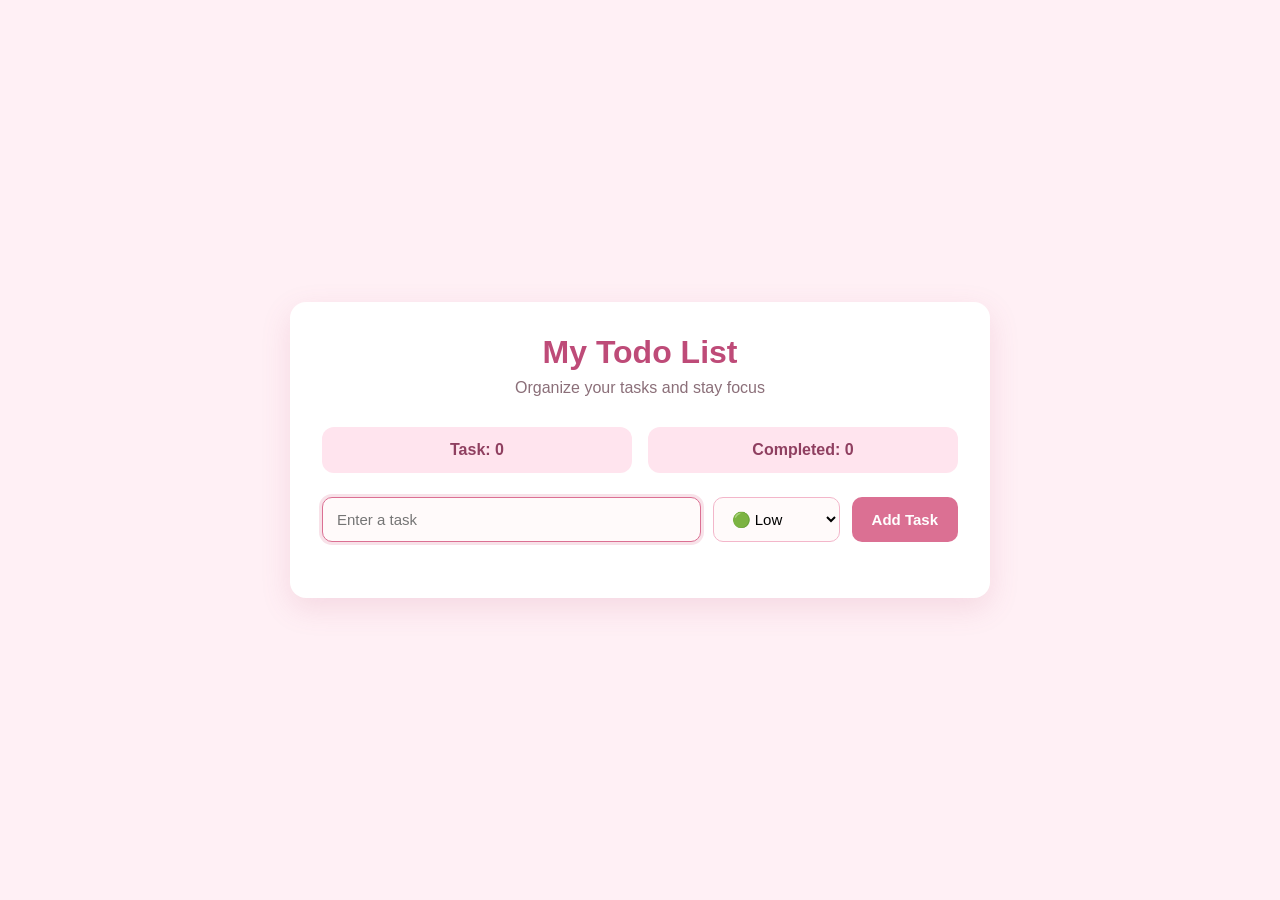
<file: index.html>
<!doctype html>
<html lang="en">
  <head>
    <meta charset="UTF-8" />
    <meta name="viewport" content="width=device-width, initial-scale=1.0" />
    <title>My Todo List</title>
    <link rel="stylesheet" href="styles.css" />
    <script src="scriptTodo.js" defer></script>
  </head>
  <body>
    <main class="todo-app">
      <header class="app-header">
        <h1 id="title">My Todo List</h1>
        <p class="subtitle">Organize your tasks and stay focus</p>
      </header>

      <section class="stats">
        <p id="taskCounter">Task: 0</p>
        <p id="completedCounter">Completed: 0</p>
      </section>

      <section class="task-control">
        <input
          id="taskInput"
          type="text"
          placeholder="Enter a task"
          autocomplete="off"
          autofocus
        />

        <select id="prioritySelect">
          <option value="low">🟢 Low</option>
          <option value="medium">🟡 Medium</option>
          <option value="high">🔴 High</option>
        </select>

        <button id="addTaskBtn" type="button">Add Task</button>
      </section>

      <section class="task-section">
        <div id="taskList" class="task-list"></div>
      </section>
    </main>
  </body>
</html>
</file>
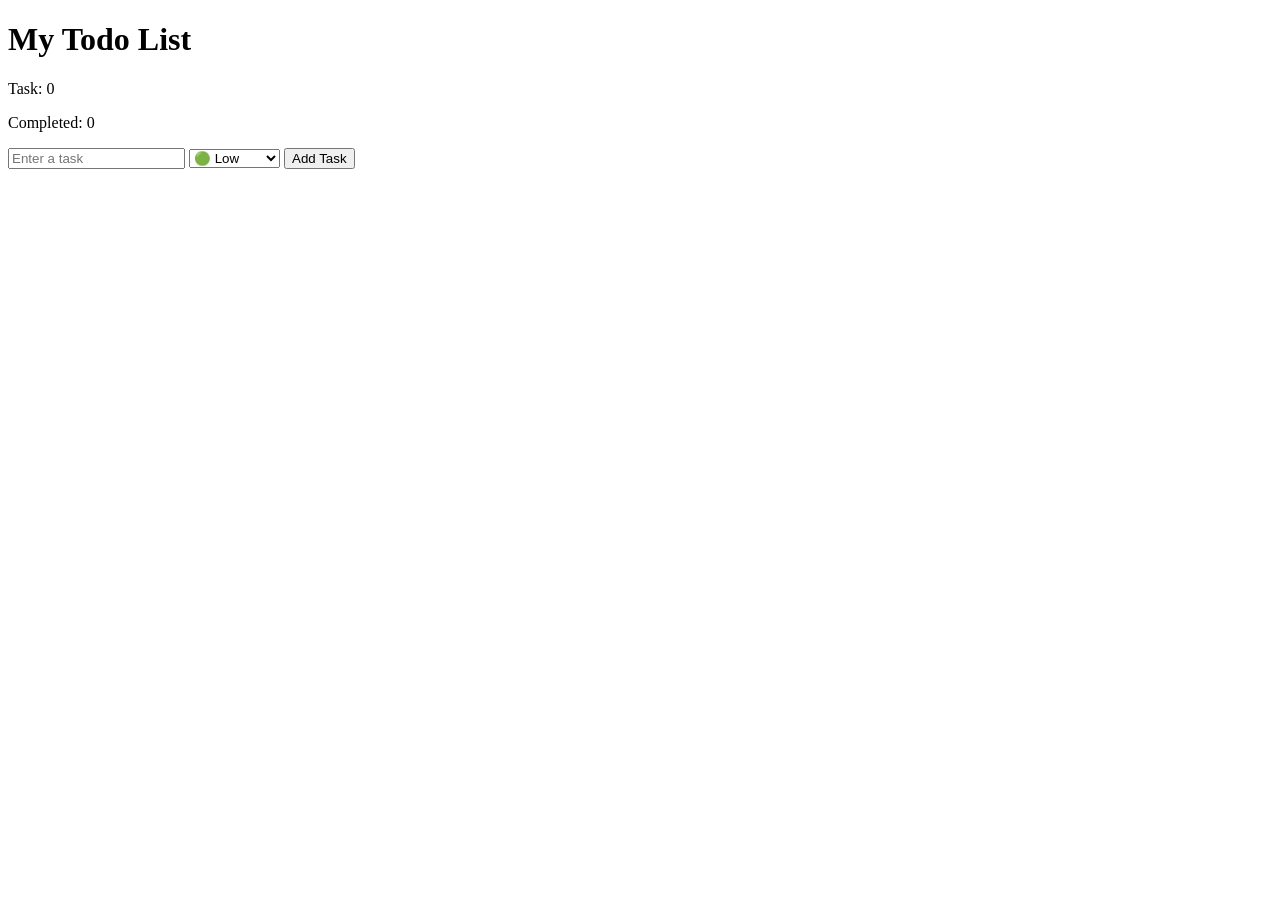
<file: indexTodo.html>
<!doctype html>
<html lang="en">
  <head>
    <meta charset="UTF-8" />
    <meta name="viewport" content="width=device-width, initial-scale=1.0" />
    <title>My Todo List</title>
    <script src="scriptTodo.js" defer></script>
  </head>
  <body>
    <h1 id="title">My Todo List</h1>

    <p id="taskCounter">Task: 0</p>
    <p id="completedCounter">Completed: 0</p>

    <input id="taskInput" type="text" placeholder="Enter a task" />
    <select id="prioritySelect">
      <option value="low">🟢 Low</option>
      <option value="medium">🟡 Medium</option>
      <option value="high">🔴 High</option>
    </select>

    <button id="button">Add Task</button>

    <div id="taskList"></div>
  </body>
</html>
</file>
<file: styles.css>
*{
    box-sizing: border-box;
}

body{
    margin: 0;
    min-height: 100vh;
    font-family: Arial, sans-serif;
    background-color: #fff0f5;

    display: flex;
    justify-content: center;
    align-items: center;
}

.todo-app{
    width: 90%;
    max-width: 700px;

    background-color: #ffffff;

    padding: 32px;
    border-radius: 16px;

    box-shadow: 0 10px 30px rgba(190, 80 , 120, 0.15);
}


.app-header{
    text-align: center;
    margin-bottom: 30px;
}

.app-header h1{
    margin: 0;
    font-size: 32px;
    font-weight: 700;
    color: #be4b78;
}

.subtitle{
    margin-top: 8px;
    margin-bottom: 0;
    font-size: 16px;
    color: #8b6f79;
}

.stats{
    display: flex;
    justify-content: space-between;
    gap: 16px;

    margin-bottom: 24px;
}

.stats p{
    flex: 1;

    margin: 0;
    padding: 14px 16px;

    background-color: #ffe4ee;
    border-radius: 12px;

    text-align: center;
    font-weight: 600;
    color: #8f3f60;
}

.task-control{
    display: flex;
    gap: 12px;
    margin-bottom: 24px;
}

#taskInput,
#prioritySelect{
    
    padding: 12px 14px;

    border: 1px solid #f3b6ca;
    border-radius: 10px;

    font-size: 15px;
    background-color: #fffafa;

}

#taskInput{
    flex:1;
    min-width: 0;
}

#taskInput:focus,
#prioritySelect:focus{
    outline: none;
    border-color: #db7093;
    box-shadow: 0 0 0 3px rgba(219,112,147,0.2);
}

#addTaskBtn{
    padding: 12px 20px;

    border: none;
    border-radius: 10px;

    background-color: #db7093;
    color: white;

    font-size: 15px;
    font-weight: 600;

    cursor: pointer;

    transition: background-color 0.2s ease;
}

#addTaskBtn:hover{
background-color: #c85f83;
}

.task-list{
    display: flex;
    flex-direction: column;
    gap: 14px;
}

.task{
    padding: 16px;
    border: 1px solid #f3c2d2;
    border-radius: 12px;
    background-color: #fffafb;

    box-shadow: 0 4px rgba(190,80,120, 0.08);
}

.task p{
    margin: 10px 0;
    font-size: 16px;
    color: #333333;
}

.task span{
    display: inline-block;
    margin-bottom: 6px;

    font-size: 14px;
    font-weight: 600;
}

.task button{
    margin-right: 8px;
    margin-top: 8px;

    padding: 8px 12px;

    border: none;
    border-radius: 8px;

    font-size: 13px;
    cursor: pointer;


    transition:background-color 0.2s ease;

}

.btn-complete{
    background-color: #dff5e5;
    color: #287a3d;
}

.btn-edit{
    background-color: #f8e2eb;
    color: #9c4668;
}

.btn-delete{
    background-color: #ffe0e0;
    color: #b63c3c;
}

.btn-priority{
    background-color: #eee7ff;
    color: #6b52a3;
}

.task button:hover {
    transform: translateY(-1px);
}


.task.completed {
    background-color: #fce7ef;
    opacity: 0.8;
}

.task.completed p {
    text-decoration: line-through;
    color: #8b6f79;
}

.task button:disabled {
    opacity: 0.5;
    cursor: not-allowed;
    transform: none;
}

.priority-low {
    color: #3f8f57;
}

.priority-medium {
    color: #b58a00;
}

.priority-high {
    color: #c94b4b;
}
</file>
